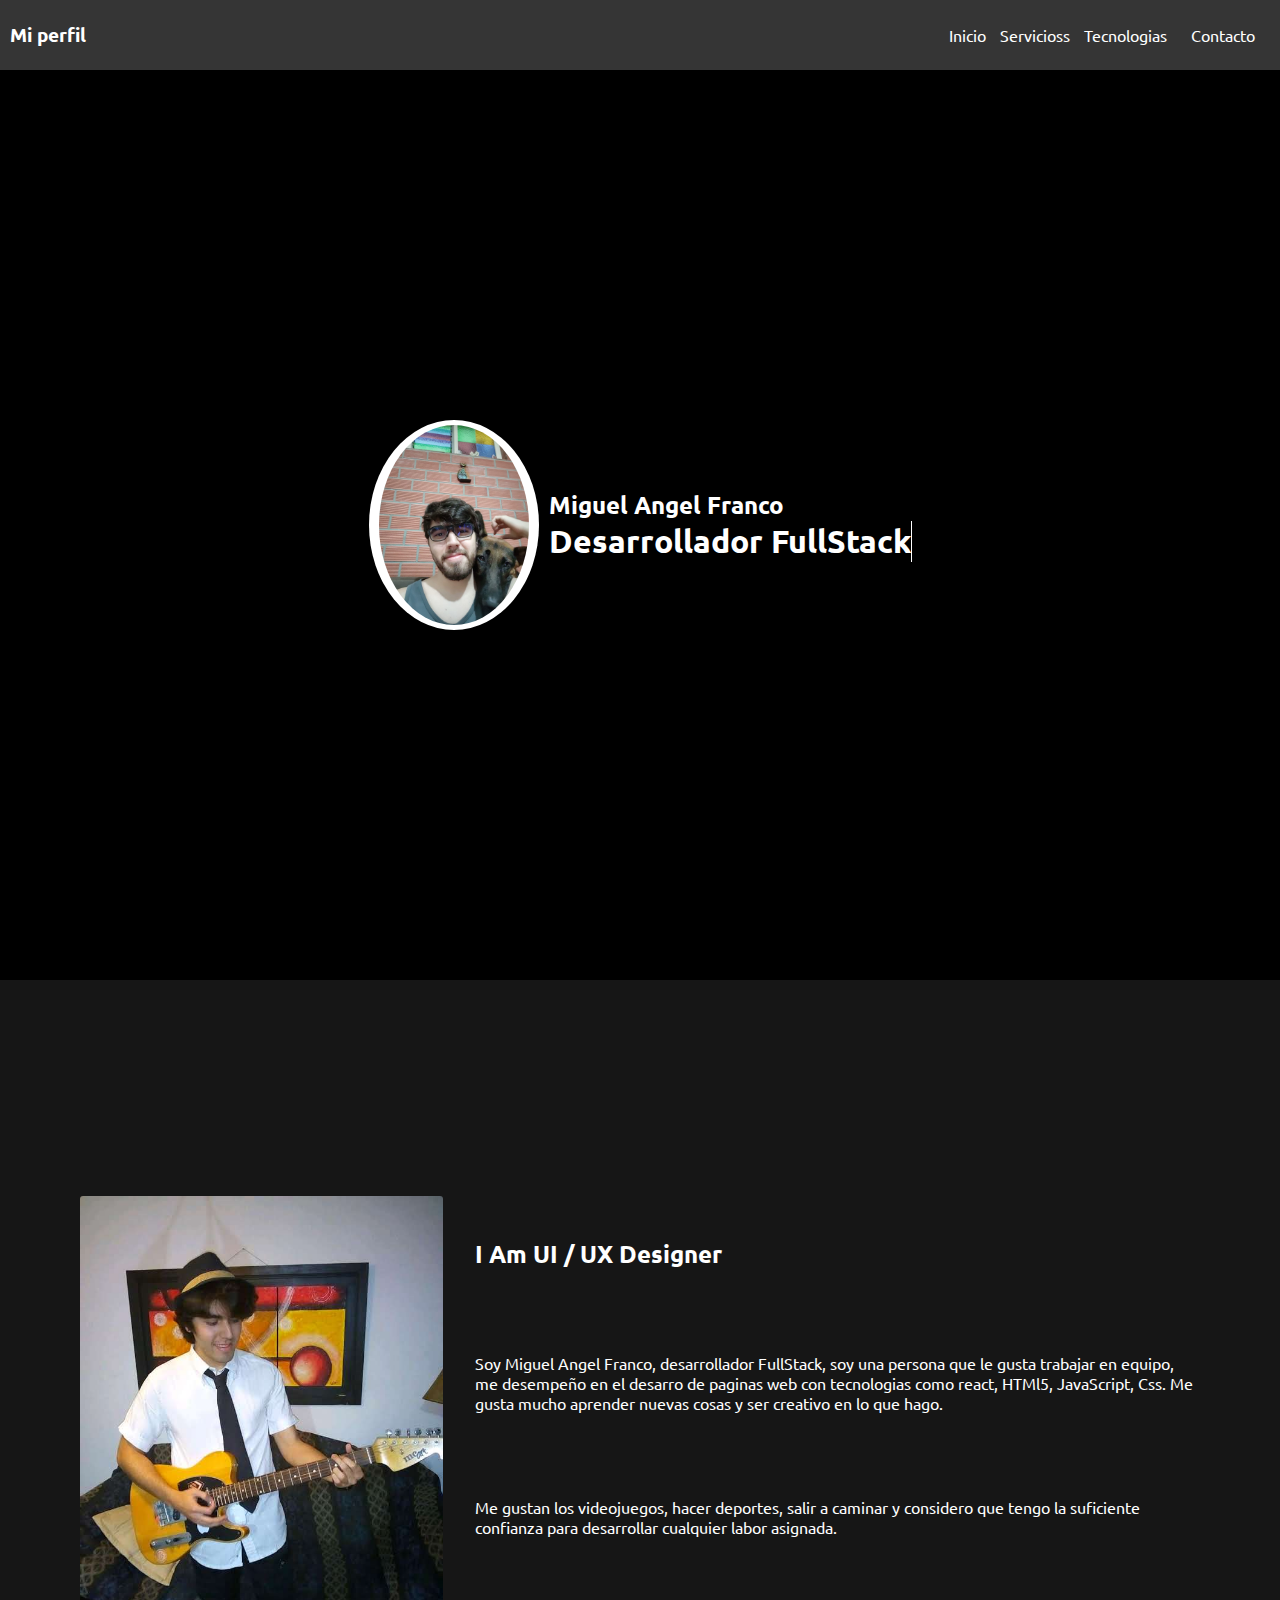
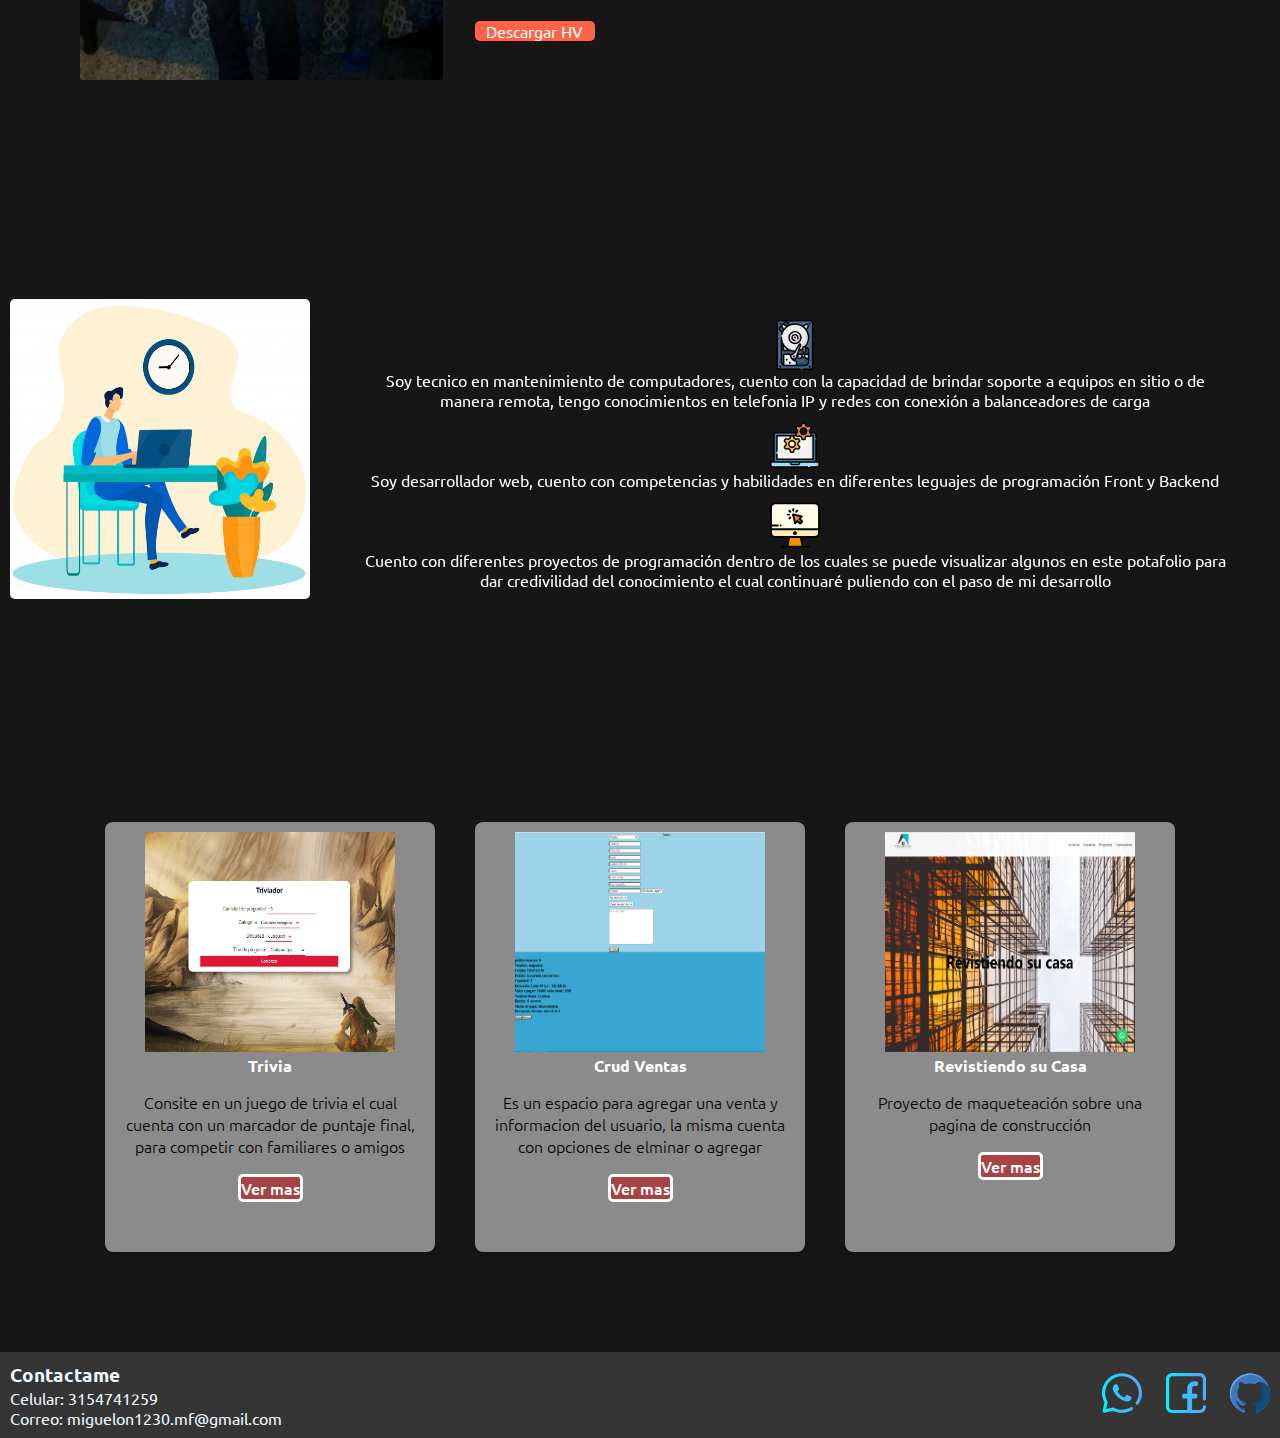
<file: index.html>
<!DOCTYPE html>
<html lang="en" dir="ltr">
  <head>
    <meta charset="utf-8">
    <title>Mi Portafolio</title>
    <link rel="stylesheet" href="./assets/css/fijos.css">
    <link rel="stylesheet" href="miguel1.css">
    <link rel="stylesheet" href="./assets/css/media.css">
    <link rel="stylesheet" href="./assets/css/keyframes.css">
    <link rel="preconnect" href="https://fonts.googleapis.com">
<link rel="preconnect" href="https://fonts.gstatic.com" crossorigin>
<link href="https://fonts.googleapis.com/css2?family=Ubuntu:wght@300&display=swap" rel="stylesheet">
<link rel="preconnect" href="https://fonts.googleapis.com">
<link rel="preconnect" href="https://fonts.gstatic.com" crossorigin>
<link href="https://fonts.googleapis.com/css2?family=Merriweather&display=swap" rel="stylesheet">
  </head>
  <body>
    <div class="contenedor">
    <header>
        <div class="inicio">
         <h3>Mi perfil</h3>
       </div class = "navegacion">
        <nav class="menu">
        <ul id= "main-menu">
        <li><a href="#">Inicio</a></li>
        <li><a href="#servicios">Servicioss</a></li>
        <li><a href="#tecnologias">Tecnologias</a></li>
        <li class="contacto"><a href="#" id = "contacto">Contacto</a>
        </li>
        </ul>
        <button class="abrirboton" id="boton-de-inicio">Menu</button>
      </nav>
    </header>
    </div>
    <div class="imagenes">
      <div class="foto1">
        <img class="logo" src=".\assets\img/mifoto.jpg" alt="">
      </div>
        <div>
      <h2>Miguel Angel Franco</h2>
      <h1> Desarrollador FullStack<span>&#160;</span></h1>
    </div>
    </div>
      <section id="images">
        <div class="container container-sticky">
          <div class="row">
            <div class="column-4 column-lg-6 column-md-12">
              <img class ="mifoto2" id = "mifoto2"
                src="./assets/img/mifoto2.jpg"
                alt="miguelon"
              />
            </div>
            <div class="column-8 column-lg-6 column-md-12">
              <h2 class="title">I Am UI / UX Designer</h2>
              <p>
                Soy Miguel Angel Franco, desarrollador FullStack, soy una persona
                que le gusta trabajar en equipo, me desempeño en el desarro de paginas web
                con tecnologias como react, HTMl5, JavaScript, Css.
                Me gusta mucho aprender nuevas cosas y ser creativo en lo que hago.
               </p>
              <p>
                Me gustan los videojuegos, hacer deportes, salir a caminar y considero que tengo
                la suficiente confianza para desarrollar cualquier labor asignada.  
              </p>
              <div class="hv"> 
              <a href="./assets/img/MIGUEL ANGEL FRANCO VARGAS.pdf" id="link-pruebas" >Descargar HV</a>
            </div>
            </div>
          </div>
        </div>
      </section>
    <section class="cseccion">
        <div class="img-servicios">
        <img src=".\assets\img\trabajador.jpg" alt="" class="trabajador">
        </div>
       <div class="iconos">
        <img class = "dd" src="assets/iconos/disco-duro.svg" alt="">
        <p>Soy tecnico en mantenimiento de computadores, cuento con la capacidad de brindar soporte a equipos en sitio o de manera remota, tengo conocimientos en telefonia IP y redes con conexión a balanceadores de carga</p>
        <img class = "porta" src="assets/iconos/gestion-de-datos.svg" alt="">
        <p>Soy desarrollador web, cuento con competencias y habilidades en diferentes leguajes de programación Front y Backend</p>
        <img class="escri" src="assets/iconos/ordenador-personal%20(1).svg" alt="">
        <p>Cuento con diferentes proyectos de programación dentro de los cuales se puede visualizar algunos en este potafolio para dar credivilidad del conocimiento el cual continuaré puliendo con el paso de mi desarrollo</p>
        <div>
      </section>
  <div class="tecno">
  <section class="tecnologias" id="tecnologias">
  <div class = "cont">
    <img src=".\assets\img\trivia.png" alt="">
    <h4>Trivia</h4>
    <p>Consite en un juego de trivia el cual cuenta con un marcador de puntaje final, para competir con familiares o amigos</p>
    <br>
    <a href="https://github.com/miguel61904/Miprimer-repositorio/tree/Trivia">Ver mas</a>
  </div>
  <div class = "cont">
    <img src=".\assets\img\crud.PNG" alt="">
    <h4>Crud Ventas</h4>
    <p>Es un espacio para agregar una venta y informacion del usuario, la misma cuenta con opciones de elminar o agregar</p>
    <br>
    <a href="https://crud-kappa.vercel.app/">Ver mas</a>
  </div>
  <div class = "cont">
    <img src=".\assets\img\revistiendo.png" alt="">
    <h4>Revistiendo su Casa</h4>
    <p>Proyecto de maqueteación sobre una pagina de construcción</p>
    <br>
    <a href="https://revistiendo.vercel.app/">Ver mas</a>
  </div>
  </section>
</div>
  <footer class="footer">
    <div class ="contacto">
      <h3>Contactame</h3>
      <p>Celular: 3154741259</p>
      <p>Correo: miguelon1230.mf@gmail.com</p>
    </div>
    <div class="icon">
      <a href="https://wa.me/573154741259?text=Hola%20Miguel%20estoy%20interesado%20en%20tus%20servicios"><img src="./assets/iconos/whatsapp (3).svg" alt=""></a>
      <a href="https://www.facebook.com/miguel61904/"><img src="./assets/iconos/facebook.svg" alt=""></a>
      <a href="https://github.com/miguel61904/Miprimer-repositorio"><img src="./assets/iconos/github.svg" alt=""></a>
    </div>
  </footer>
    <script src=".\assets\js\menu.js">
    </script>
  </body>
</html>
</file>
<file: assets/css/fijos.css>
*{
    margin: 0;
    padding: 0;
    font-family: ubuntu, sans-serif;
  }
  
  body{
    width: 100%;
    height: 100%;
    background: rgb(22, 22, 22);
  }

  nav{
    color: white;
  }

  ul{
    margin: 0;
    padding: 0;
    list-style: none;
  }

  a{
    text-decoration: none;
    color: white;
  }

  h1{
    color:white;
    justify-content: center;
    align-content: center;
    position: relative;
    float: left;
  }
  h1 span{
    position: absolute;
    right: 0;
    width: 0;
    background:black;
    border-left: 1px solid white;
    animation: maquina 5s infinite alternate steps(24);
  }

  @keyframes maquina {
    from{
      width: 0;
    }
    to{
      width: 100%;
    }
  }
  
  header{
    color: white;
    background-color: #353535;
    width: 100%;
    padding: 10px;
    display: flex;
    justify-content: space-between;
    align-items: center;
    position: sticky;
    top: 0;
  }
</file>
<file: miguel1.css>
.contenedor{
  background: black;
  width: 100%;
  /* flex*/
  display: flex;
  flex-direction: row;
  flex-wrap: wrap;
  justify-content: space-between;
  align-items: center;
}
.abrirboton{
  display: none;
}

.menu li{
  display: inline-block;
  padding: 5px;
  position: relative;
}
.menu ul li::before{
  content: "";
  height: 3px;
  background-color: red;
  position: absolute;
  left: 0;
  bottom: -12px;
  transition: 0.4s ease-out;
}
.menu ul li:hover::before{
  width: 100%;
}
.navegacion{
  width: 100%;
}

.fondo{
  width: 100%;
}

.menu{
  color: white;
}
.fondo img{
 width: 100%;
}
.imagenes{
  width: 100%;
  height: 350px;
  position: relative;
  display: flex;
  justify-content: center;
  height: 910px;
  width: 100%;
  color: white;
  background-color: black;
  font-family: ubuntu, sans-serif;
  align-content: center;
  align-items: center;
}
.logo{
  height: 200px;
  border-radius: 50%;
}


.cseccion{
  position: relative;
  display: flex;
  justify-content: space-around;
  border-radius: 5px;
  margin-top: 200px;
  align-items: center;
}
.iconos{
  color:white;
  text-align: center;
  display: flex;
  flex-direction: column;
  justify-content: center;
  align-items: center;
  margin-left: 50px;
  margin-right: 50px;
}
.dd{
  height: 50px;
  width: 50px;
  margin-top: 10px;
}
.porta{
  height: 50px;
  width: 50px;
  margin-top: 10px;
}
.escri{
  height: 50px;
  width: 50px;
  margin-top: 10px;
}
.trabajador{
  height: 300px;
  width: 300px;
  margin-left: 10px;
  border-radius: 5px;
}
.tecnologias{
  width: 100%;
  height: 550px;
  display: flex;
  justify-content: center;
  flex-wrap: nowrap;
  margin-top: 200px;
}

.cont{
 width: 330px;
 height: 430px;
 border-radius: 8px;
 box-shadow: 0 2px 2px rgba(0, 0, 0, 0.2);
 overflow: hidden;
 margin: 20px;
 text-align: center;
 transition: all 0.25s;
 background-color: rgba(255,255,255,0.5);
}
.cont:hover{
  transform: translateY(-15px);
  box-shadow: 0 12px 16px rgba(0, 0, 0, 0.2);
}
.cont img{
  margin-top: 10px;
  width: 250px;
  height: 220px;
}
.cont h4{
  font-weight: 600;
  color: white;
}
.cont p{
  margin-top: 15px;
  padding: 0 1rem;
  font-size: 16px;
  font-weight: 300;
}
.cont a{
  font-weight: 500;
  text-decoration: none;
  background-color: rgb(167, 67, 67);
  border-radius: 5px;
  border: solid white;
  color: white;
  transition: all, 0.5s;
}
.cont a:hover{
  background-color: rgb(168, 18, 18);
}
.row {
  display: flex;
  flex-wrap: nowrap;
  margin-top: 200px;
}

/* ¿qué porcentaje es 4 de un total de 12? */
.column-4 {
  width: 33.333%;
  padding: 16px;
}
.column-4 img{
  width: 100%;
}
/* ¿qué porcentaje es 8 de un total de 12? */
.column-8 {
  width: 66.666%;
  padding: 16px;
  display: flex;
  align-items: center;
  color: white;
  flex-wrap: wrap;
  font-family: Merriweather, sans-serif;
}
.container {
  width: 90%;
  margin: auto;
  display: flex;
  flex-wrap: nowrap;
  
}
.container img {
  display: initial;
}
.hv{
  background-color: tomato;
  border-radius:5px ;
  width: 120px;
  height: 20px;
  text-align: center;
}
.footer{
  display: flex;
  justify-content: space-between;
  background-color: #353535;
  align-items: center;
}
.contacto{
  color: aliceblue;
  margin: 10px;
}
.icon img{
  margin: 10px;
  height: 40px;
  width: 40px;
}
</file>
<file: assets/css/media.css>
@media screen and (max-width: 960px) {
  .iconos{
    font-size: 10px;
    width: 300px;
    height: 300px;
  }
}
@media screen and (max-width: 960px) {
  .column-lg-6 {
    width: 50%;
    padding: 16px;
    display: flex;
    flex-wrap: wrap;
  }
}

@media screen and (max-width: 720px) {
  .column-md-4 {
    width: 33.333%;
    padding: 16px;
  }
}
@media screen and (max-width: 540px) {
  .column-sm-12 {
    width: 100%;
    padding: 16px;
    display: flex;
    flex-wrap: wrap;
  }
}
</file>
<file: assets/css/keyframes.css>
.mifoto2{ 
    animation-duration: 1s;
    animation-iteration-count: infinite;
    border-radius: 3px;}

@keyframes mifoto2 {
    0%{
        width: 33.333%;
        height: 0;
        ooverflow: hidden;
        transform: translateX(10%);
    }
    100%{
        height: 100%;
        overflow:visible;
        transform: translateX(0%);
    }
}

.foto1{
    display: flex;
    justify-content: center;
    align-items: center;
    background-color: white;
    border-radius: 50%;
    animation-name: olas;
    animation-duration: 5s;
    animation-iteration-count: infinite;
    height: 210px;
    width: 170px;
    margin-right: 10px;
}
@keyframes olas{
    0%   {background-color:white; height: 200px;}
    25%  { height: 205px; width: 150px;}
    50%  { height:210px; width: 170px;}
    75%  {background-color:gray; }
    100% {background-color:rgb(110, 5, 5); left:0px; top:0px;}
}
</file>
